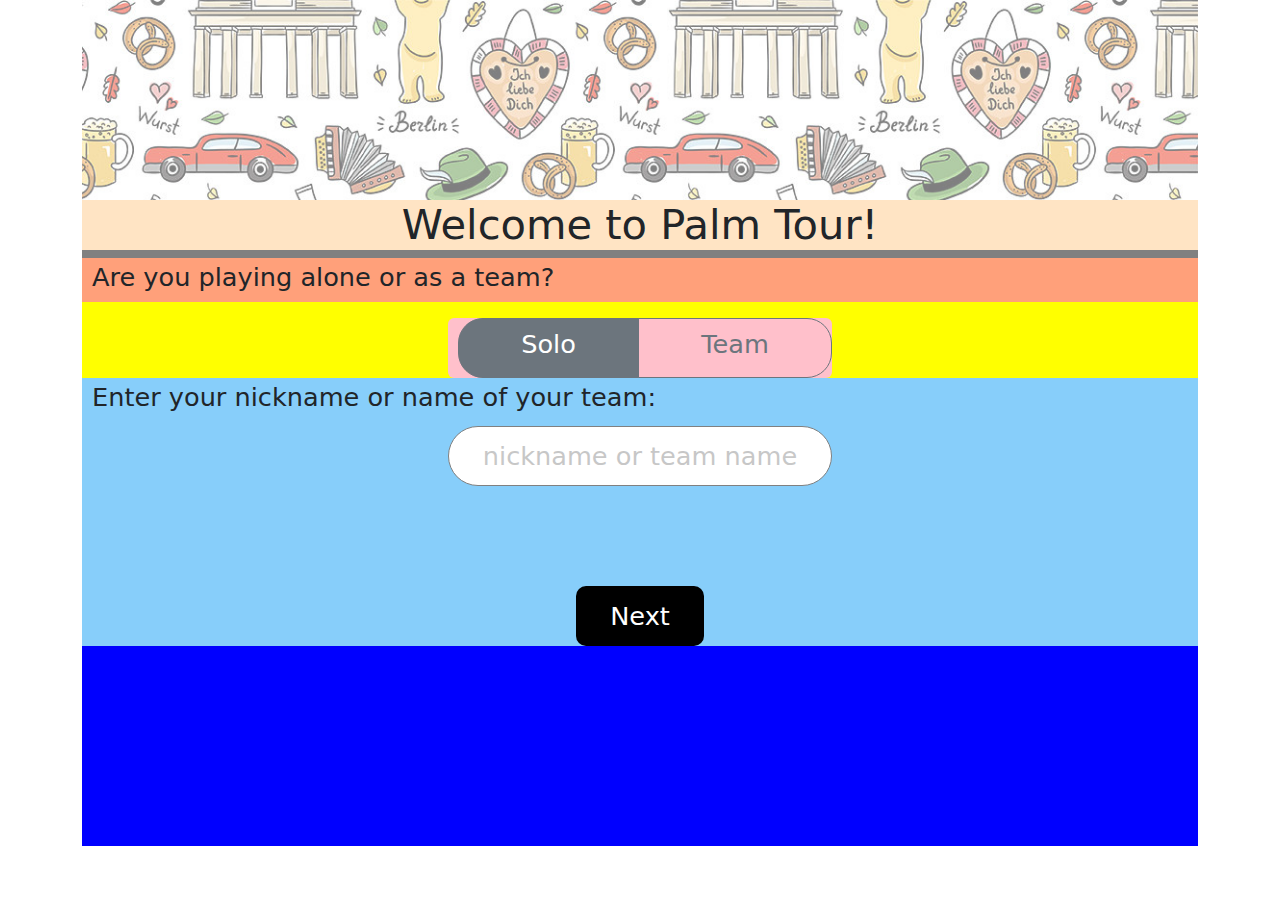
<file: index.html>
<!DOCTYPE html>
<html lang="en">
    <head>
        <title>Palm Tour</title>
        <meta charset="UTF-8">
        <meta name="viewport" content="width=device-width, initial-scale=1">
        <link href="https://cdn.jsdelivr.net/npm/bootstrap@5.3.3/dist/css/bootstrap.min.css" rel="stylesheet" integrity="sha384-QWTKZyjpPEjISv5WaRU9OFeRpok6YctnYmDr5pNlyT2bRjXh0JMhjY6hW+ALEwIH" crossorigin="anonymous">
        <link rel="stylesheet" type="text/css" href="style.css">
    </head>

    <body>

        <div class="container">
            <header>
            </header>
                <form onsubmit="submitForm(); return false;">
                    <h1>Welcome to Palm Tour!</h1>
                    <div class="containerOne">
                        <p>Are you playing alone or as a team?</p>
                        <div class="btn-group" role="group" aria-label="Basic radio toggle button group">
                            
                            <input type="radio" class="btn-check" name="btnradio" id="btnradio1" autocomplete="off" checked>
                            <label class="btn btn-outline-secondary"  for="btnradio1">Solo</label>
                      
                            <input type="radio" class="btn-check" name="btnradio" id="btnradio2" autocomplete="off">
                            <label class="btn btn-outline-secondary" class="btn-custom" for="btnradio2">Team</label>
                        </div>
                    </div>
    
                    <div class="containerTwo">
                        <label for="nameinput">Enter your nickname or name of your team:</label>
                        <input type="text" name="name" id="nameinput"  placeholder="nickname or team name">
                        <div id="errorMessage"></div>
                        <button id="next" type="submit">Next</button>
                    </div>
                </form>
            
                <footer>  

                </footer>
        </div>



        
        <script src="https://code.jquery.com/jquery-3.4.1.min.js"></script>
        <script src="script.js"></script>
    </body>
</html>
</file>
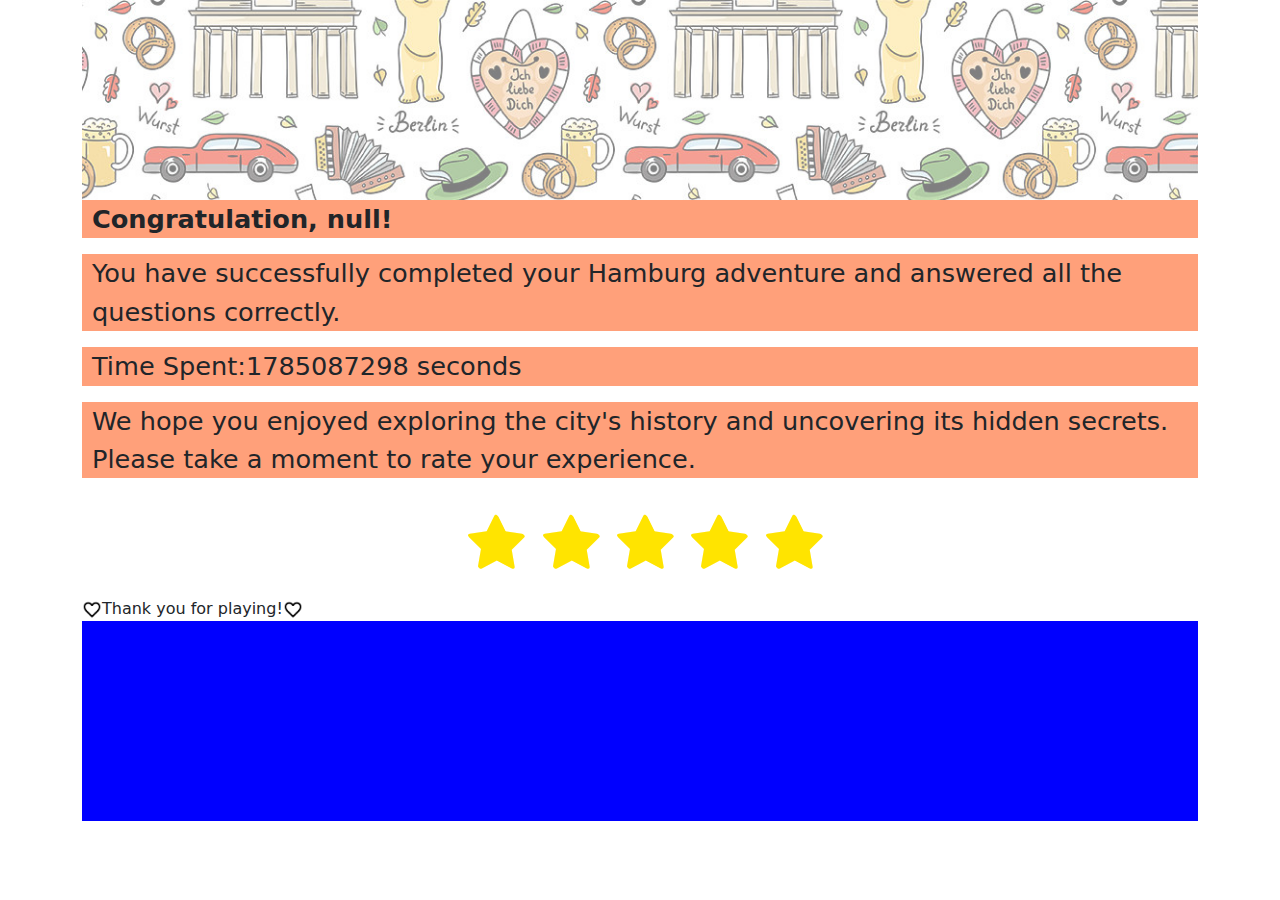
<file: final.html>
<!DOCTYPE html>
<html lang="en">
    <head>
        <title>Palm Tour</title>
        <meta charset="UTF-8">
        <meta name="viewport" content="width=device-width, initial-scale=1">
        <link href="https://cdn.jsdelivr.net/npm/bootstrap@5.3.3/dist/css/bootstrap.min.css" rel="stylesheet" integrity="sha384-QWTKZyjpPEjISv5WaRU9OFeRpok6YctnYmDr5pNlyT2bRjXh0JMhjY6hW+ALEwIH" crossorigin="anonymous">
        <link rel="stylesheet" type="text/css" href="style.css">
        <link rel="stylesheet" href="https://cdnjs.cloudflare.com/ajax/libs/font-awesome/4.7.0/css/font-awesome.min.css">
    </head>

    <body>
            
        <div class="container">
            <header>

            </header>

            <p><span class="boldText" id="congratulationMessage" >Congratulations, ...</span></p>
         
        
            <p>You have successfully completed your Hamburg adventure and answered all the questions correctly.</p>
            <p id="timeSpentOne">Time Spent:...</p>
            <p>We hope you enjoyed exploring the city's history and uncovering its hidden secrets. Please take a moment to rate your experience.</p>
         

            <div class = "rating">
                <div class="star-icon">
                    <input type="radio" name="rating" id="rating1">
                    <label for="rating1" class="fa fa-star"></label>
                    <input type="radio" name="rating" id="rating2">
                    <label for="rating2" class="fa fa-star"></label>
                    <input type="radio" name="rating" id="rating3">
                    <label for="rating3" class="fa fa-star"></label>
                    <input type="radio" name="rating" id="rating4">
                    <label for="rating4" class="fa fa-star"></label>
                    <input type="radio" name="rating" id="rating5">
                    <label for="rating5" class="fa fa-star"></label>
                </div>



            </div>





            <div><img class="imageHeart" src="heart.png">Thank you for playing!<img class="imageHeart" src="heart.png"></div>
          
        
          
            <footer>

            </footer>
    
        </div>
            
            
       



        

        <script src="https://code.jquery.com/jquery-3.4.1.min.js"></script>
        <script src="script.js"></script>
    </body>
</html>
</file>
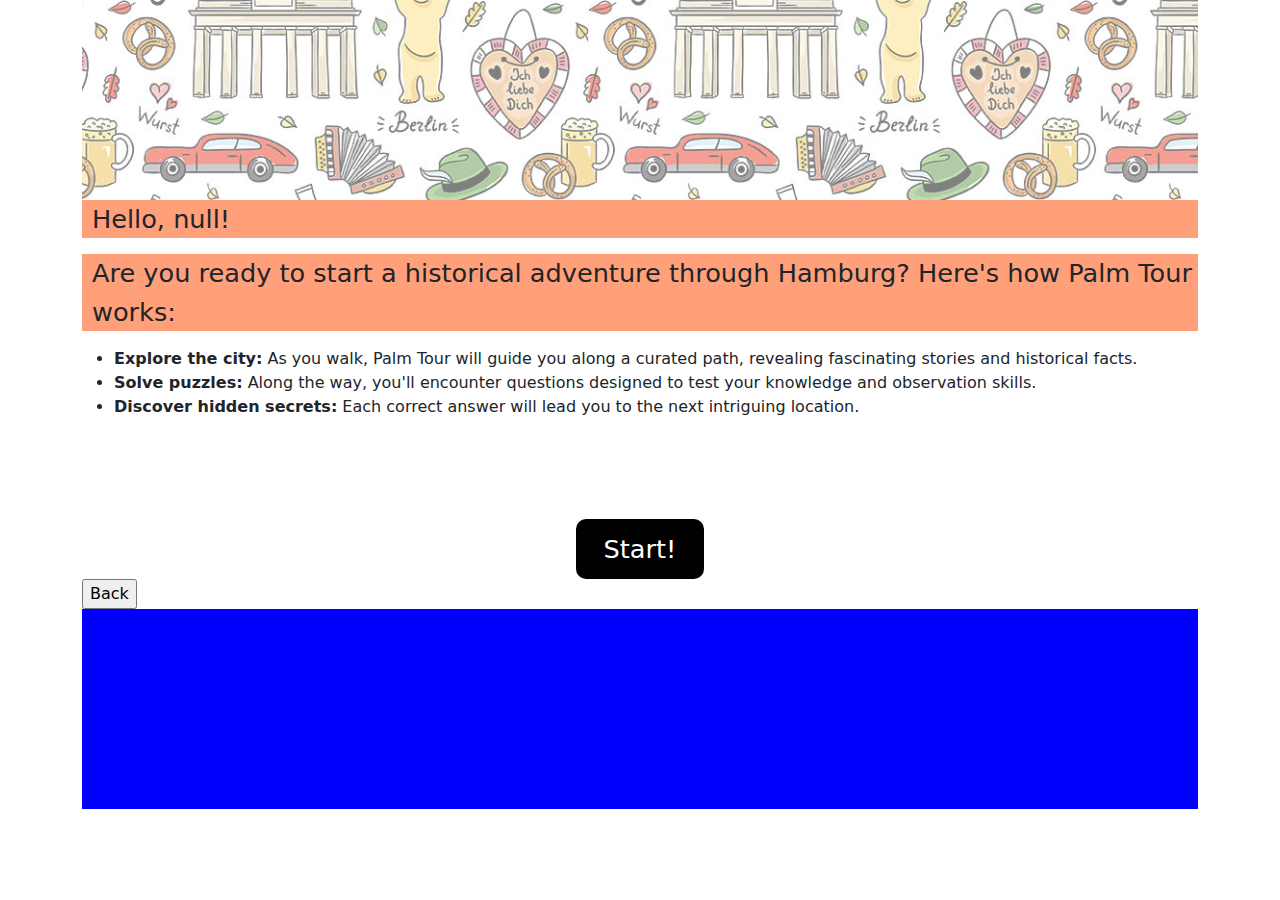
<file: introduction.html>
<!DOCTYPE html>
<html lang="en">
    <head>
        <title>Palm Tour</title>
        <meta charset="UTF-8">
        <meta name="viewport" content="width=device-width, initial-scale=1">
        <link href="https://cdn.jsdelivr.net/npm/bootstrap@5.3.3/dist/css/bootstrap.min.css" rel="stylesheet" integrity="sha384-QWTKZyjpPEjISv5WaRU9OFeRpok6YctnYmDr5pNlyT2bRjXh0JMhjY6hW+ALEwIH" crossorigin="anonymous">
        <link rel="stylesheet" type="text/css" href="style.css">


    </head>
 

    <body>

        <div class="container">
            <header>

            </header>
            <p id="welcomeMessage">Hello!</p>
            <p>Are you ready to start a historical adventure through Hamburg? Here's how Palm Tour works:</p>
            <ul>
                <li><span class="boldText">Explore the city:</span> As you walk, Palm Tour will guide you along a curated path, revealing fascinating stories and historical facts.</li>
                <li><span class="boldText">Solve puzzles:</span> Along the way, you'll encounter questions designed to test your knowledge and observation skills.</li>
                <li><span class="boldText">Discover hidden secrets:</span> Each correct answer will lead you to the next intriguing location.</li>
            </ul>
        
            <button onclick="startGame();" id="start" type="button">Start!</button>
            <input type="button" id="prev" value="Back">

            <footer>

            </footer>
    
        </div>
      



        
        <script src="https://code.jquery.com/jquery-3.4.1.min.js"></script>
        <script src="script.js"></script>



    </body>
</html>
</file>
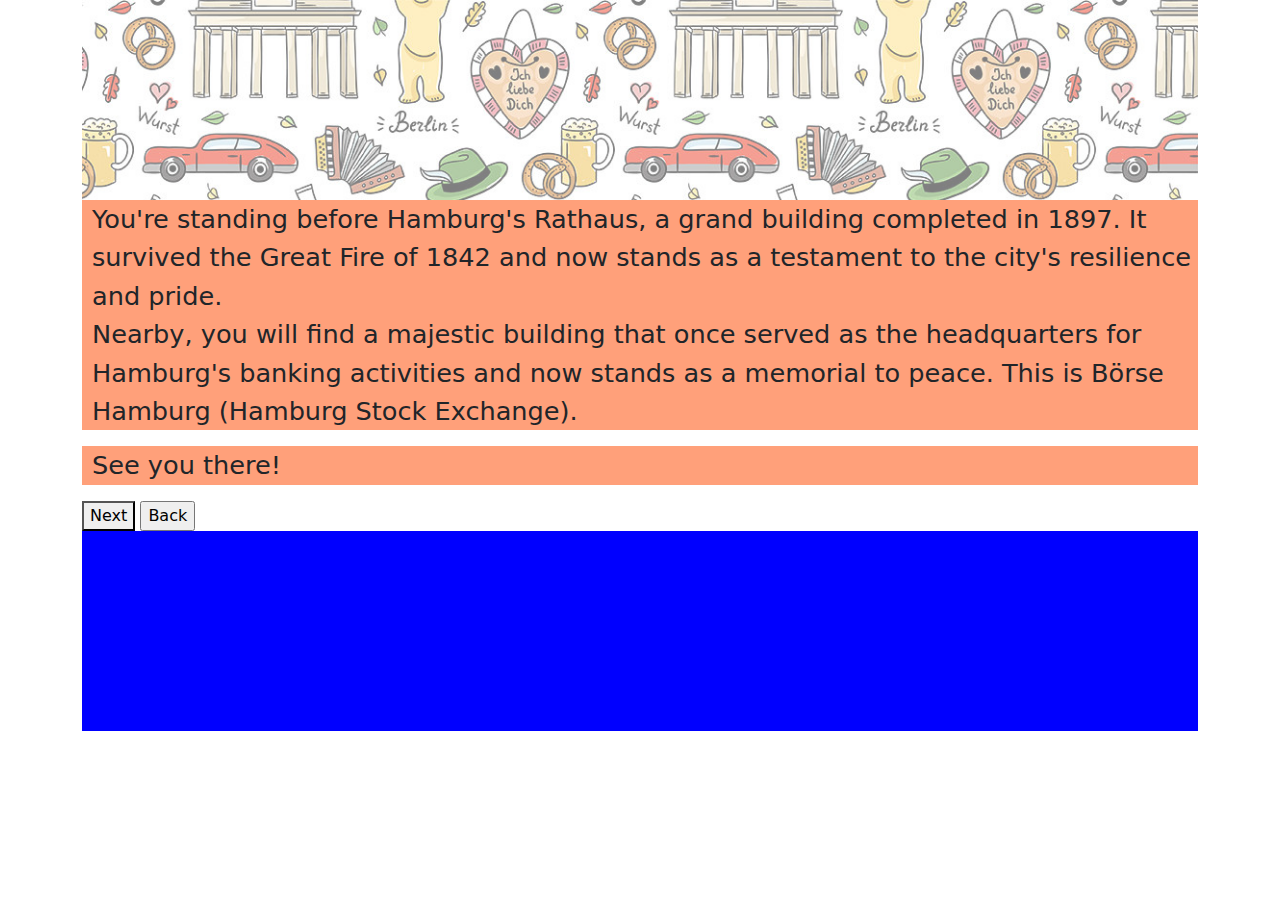
<file: location.html>
<!DOCTYPE html>
<html lang="en">
    <head>
        <title>Palm Tour</title>
        <meta charset="UTF-8">
        <meta name="viewport" content="width=device-width, initial-scale=1">
        <link href="https://cdn.jsdelivr.net/npm/bootstrap@5.3.3/dist/css/bootstrap.min.css" rel="stylesheet" integrity="sha384-QWTKZyjpPEjISv5WaRU9OFeRpok6YctnYmDr5pNlyT2bRjXh0JMhjY6hW+ALEwIH" crossorigin="anonymous">
        <link rel="stylesheet" type="text/css" href="style.css">


    </head>
 

    <body>

        <div class="container">
            <header>

            </header>
        
            <p>You're standing before Hamburg's Rathaus, a grand building completed in 1897. It survived the Great Fire of 1842 and now stands as a testament to the city's resilience and pride.<br>
            Nearby, you will find a majestic building that once served as the headquarters for Hamburg's banking activities and now stands as a memorial to peace. This is Börse Hamburg (Hamburg Stock Exchange).
           </p>
           <p>See you there!</p>
           <button id="nextQuestion" type="button">Next</button>
           <input type="button" id="prevTwo" value="Back">
           
      
        
          
            <footer>

            </footer>
    
        </div>
      
       

    

        <script src="https://code.jquery.com/jquery-3.4.1.min.js"></script>
        <script src="script.js"></script>
    </body>
</html>
</file>
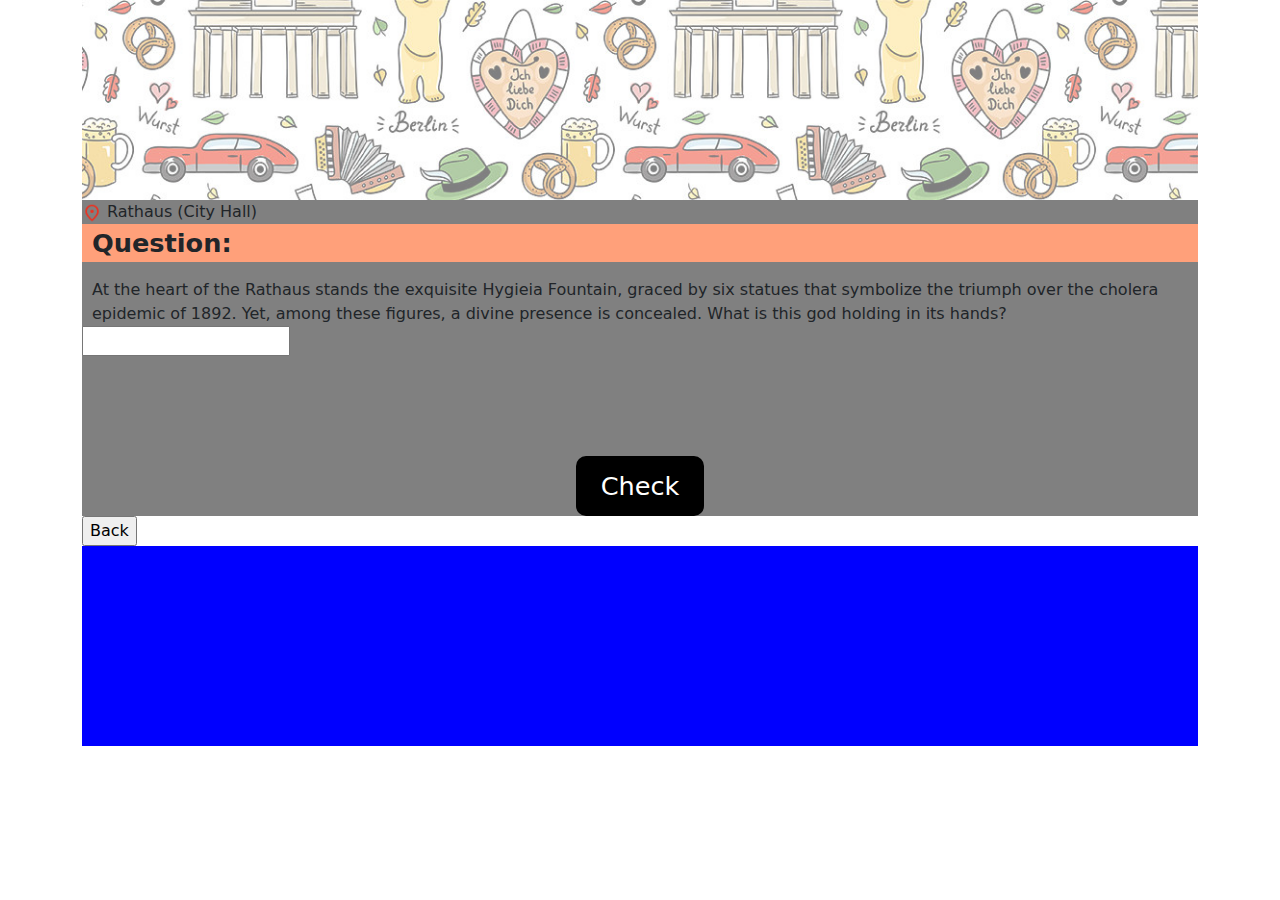
<file: questionOne.html>
<!DOCTYPE html>
<html lang="en">
    <head>
        <title>Palm Tour</title>
        <meta charset="UTF-8">
        <meta name="viewport" content="width=device-width, initial-scale=1">
        <link href="https://cdn.jsdelivr.net/npm/bootstrap@5.3.3/dist/css/bootstrap.min.css" rel="stylesheet" integrity="sha384-QWTKZyjpPEjISv5WaRU9OFeRpok6YctnYmDr5pNlyT2bRjXh0JMhjY6hW+ALEwIH" crossorigin="anonymous">
        <link rel="stylesheet" type="text/css" href="style.css">


    </head>
 

    <body>

        <div class="container">
            <header>

            </header>
            <form>
                <div><img class="imageLocation" src="pin.png">Rathaus (City Hall)</div>
                <p><span class="boldText">Question:</span></p>
                <label for="answerInput">At the heart of the Rathaus stands the exquisite Hygieia Fountain, graced by six statues that symbolize the triumph over the cholera epidemic of 1892. Yet, among these figures, a divine presence is concealed. What is this god holding in its hands?</label>
                <input type="text" name="answer" id="answerInput">
                <div id="errorMessage"></div>
                <button id="next" type="button">Check</button>
            
            </form>
            <input type="button" id="prevOne" value="Back">
            <footer>

            </footer>
    
        </div>
      





       
        <script src="https://code.jquery.com/jquery-3.4.1.min.js"></script>
        <script src="script.js"></script>

    

    </body>
</html>
</file>
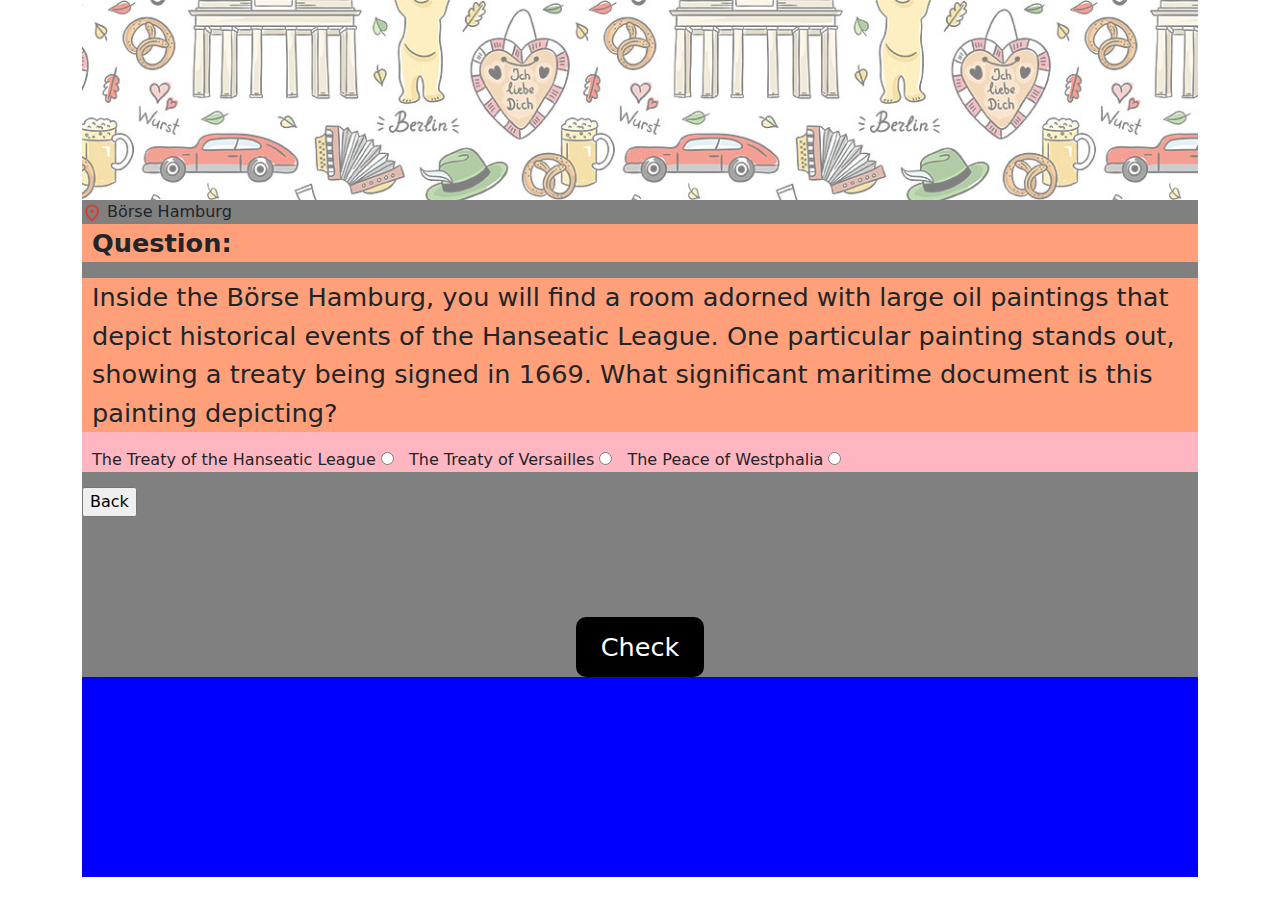
<file: questionTwo.html>
<!DOCTYPE html>
 <html lang="en">
     <head>
         <title>Palm Tour</title>
         <meta charset="UTF-8">
         <meta name="viewport" content="width=device-width, initial-scale=1">
         <link href="https://cdn.jsdelivr.net/npm/bootstrap@5.3.3/dist/css/bootstrap.min.css" rel="stylesheet" integrity="sha384-QWTKZyjpPEjISv5WaRU9OFeRpok6YctnYmDr5pNlyT2bRjXh0JMhjY6hW+ALEwIH" crossorigin="anonymous">
         <link rel="stylesheet" type="text/css" href="style.css">
 
 
     </head>
  
 
     <body>
 
        <div class="container">
            <header>

            </header>
            <form>
                    <div><img class="imageLocation" src="pin.png">Börse Hamburg</div>
                    <p><span class="boldText">Question:</span></p>
                    <div class="multipleChoice">
                        <p>Inside the Börse Hamburg, you will find a room adorned with large oil paintings that depict historical events of the Hanseatic League. One particular painting stands out, showing a treaty being signed in 1669. What significant maritime document is this painting depicting?</p>
                        <label for="hanseatic">The Treaty of the Hanseatic League</label>
                        <input type="radio" name="answer" id="hanseatic" value="Hanseatic">
                        <label for="versailles">The Treaty of Versailles</label>
                        <input type="radio" name="answer" id="versailles" value="Versailles">
                        <label for="westphalia">The Peace of Westphalia</label>
                       <input type="radio" name="answer" id="westphalia" value="Westphalia">
                    </div>
                    <div id="errorMessage"></div>
                    <input type="button" id="prevThree" value="Back">
                    <button id="next" type="button">Check</button>

                
            </form>
            <footer>

            </footer>
    
        </div>
       
        
 
     
  
        <script src="https://code.jquery.com/jquery-3.4.1.min.js"></script>
        <script src="script.js"></script>
     </body>
 </html>
</file>
<file: style.css>
form {
    background-color: grey;
    height: auto;

}
.containerOne {
    background-color:yellow;
    display: grid;
    grid-template-columns: 1fr 1fr 1fr;
    grid-template-rows: 1fr 1fr;
    height: auto;
 
} 
.multipleChoice {
    background-color:lightpink;
}
.containerOne p {
    grid-column-start:1;
    grid-column-end: 4;
    grid-row-start:1;
    grid-row-end:2;
}
.containerTwo {
    background-color:lightskyblue;
    height: auto;

}
.containerTwo label {
    font-size: clamp(0.4rem, 1.5vw + 0.4rem, 2rem);
}
.containerTwo input {
    font-size: clamp(0.4rem, 1.5vw + 0.4rem, 2rem);
    text-align: center;
}
h1 {
    text-align: center;
    background-color:bisque;
    font-size: clamp(1rem, 2vw + 1rem, 3rem);
}
#nameinput {
    display:block;
    margin-top:10px;
    margin-left:auto;
    margin-right:auto; 
    border-radius: 30px;
    border:1px solid grey;
    box-sizing: border-box;
    width:30vw;
    min-width:200px;
    height:60px;
}
#next, #start {
    display:block;
    margin-top:100px;
    width:10vw;
    min-width:100px;
    height:60px;
    background-color: black;
    color:white;
    border-radius:10px;
    border:none;
    margin-left:auto;
    margin-right:auto;
    font-size: clamp(0.4rem, 1.5vw + 0.4rem, 2rem);
}
input::placeholder{
    font-size: clamp(0.4rem, 1.5vw + 0.4rem, 2rem);
    opacity:40%;
    text-align: center;
}
p {
    background-color:lightsalmon;
    padding-left: 10px;
    font-size: clamp(0.4rem, 1.5vw + 0.4rem, 2rem);
}

.styled_input, label {
    margin-left:10px;
}
.col-md-auto {
    background-color:yellow;
}
header {
    background-image: url(pattern.jpeg);
    opacity:50%;
    background-repeat: no-repeat;
    background-size:cover;
    height:200px;
}
footer {
    background-color:blue;
    height:200px;
}

.boldText{
    font-weight: bold;
}
.imageLocation {
    width:20px;
    height:auto;
    margin-right:5px;
}
.imageHeart {
    width:20px;
    height:auto;
}
.rating div {
    color:#ffe400;
    font-size:30px;
    font-family:sans-serif;
    font-weight:800;
    text-align:center;
    text-transform:uppercase;
    padding: 20px 0;
}
.rating input {
    display:none;
}
.rating input + label {
    font-size: 60px;
    text-shadow: 1px 1px 0 #ffe400;
    cursor: pointer;
}
.rating input:checked +label ~label {
    color: #838383;
}
.rating label:active {
    transform: scale(0.8);
    transition: 0.3s ease;
}

.btn-group {
    width:30vw;
    min-width:200px;
    height:60px;
}
.btn-group label {
    font-size: clamp(0.4rem, 1.5vw + 0.4rem, 2rem);
    border-radius:25px;
  
  
}
.btn-group {
    background-color:pink;
    grid-column-start:2;
    grid-column-end: 3;
    grid-row-start:2;
    grid-row-end:3;
  
}
#errorMessage {
    color:red;
    margin: 15px;
    font-size: 20px;
}
</file>
